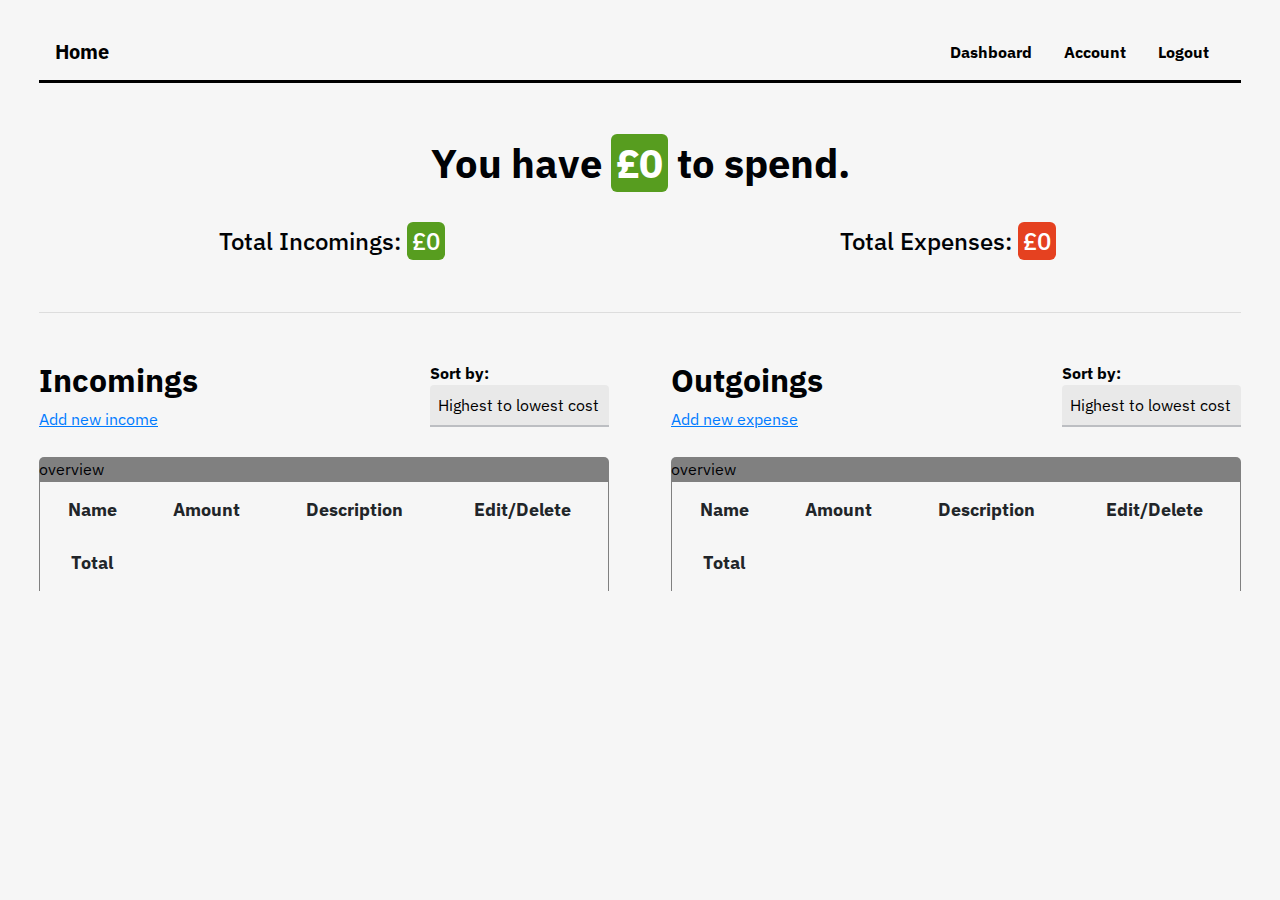
<file: index.html>
<!doctype html>
<html lang="en">

<head>
    <!-- Required meta tags -->
    <meta charset="utf-8">
    <meta name="viewport" content="width=device-width, initial-scale=1, shrink-to-fit=no">

    <!-- Bootstrap CSS -->
    <link rel="stylesheet" href="https://stackpath.bootstrapcdn.com/bootstrap/4.3.1/css/bootstrap.min.css"
        integrity="sha384-ggOyR0iXCbMQv3Xipma34MD+dH/1fQ784/j6cY/iJTQUOhcWr7x9JvoRxT2MZw1T" crossorigin="anonymous">

    <!-- Styles and Fonts -->
    <link rel="stylesheet" type="text/css" href="../css/style.css">
    <link href="https://fonts.googleapis.com/css?family=IBM+Plex+Mono|IBM+Plex+Sans:400,400i,700,700i&amp;display=swap"
        rel="stylesheet">

    <!-- Title -->
    <title>Budgeting and Bills</title>
</head>

<body class="wrap">
    <main class="container-fluid">

        <!-- Navbar -->
        <nav class="navbar navbar-expand">
            <div class="container-fluid">
                <div class="navbar-header">
                    <a class="navbar-brand" href="#">Home</a>
                </div>
                <ul class="nav navbar-nav navbar-right">
                    <li><a href="#index.html"><span class=""></span>Dashboard</a></li>
                    <li><a href="#"><span class=""></span>Account</a></li>
                    <li><a href="#"><span class=""></span>Logout</a></li>
                </ul>
            </div>
        </nav><br>

        <!-- Overview Panel -->
        <section class="overview-section">
            <div>
                <h1 class="text-center">You have <span class="monthly-total"> </span> to spend.</h1>
            </div>
            <div class="row">
                <div class="col totals-overview">
                    <h4 class="text-center">Total Incomings: <span class="monthly-total-income"> </span></h4>
                </div>
                <div class="col totals-overview">
                    <h4 class="text-center">Total Expenses: <span class="monthly-total-expense"> </span></h4>
                </div>
            </div>

        </section>

        <hr>

        <!--EXPENSES AND INCOMINGS INPUT PANEL -->
        <section class="row main-row">

            <!-- MODAL FOR INPUTING NEW INCOME -->
            <form action="" method="POST" id="form1">
                <div class="modal" id="incomeModal">
                    <div class="modal-dialog">
                        <div class="modal-content">

                            <!-- Modal Header -->
                            <div class="modal-header">
                                <h3 class="modal-title">Add new income</h3>
                                <button type="button" class="close" data-dismiss="modal">&times;</button>
                            </div>

                            <!-- Modal body -->
                            <div class="modal-body">
                                <div class="form-field">
                                    <label><b>Income name</b></label><br>
                                    <input type="text" name="name" value="" id="income-name" placeholder="Rent"
                                        list="incomings" required />
                                </div>
                                <div class="form-field">
                                    <label><b>Income description</b></label>
                                    <textarea name="description" cols="40" rows="3" id="income-description"
                                        placeholder="Home, home on the range"></textarea> </div>
                                <div class="form-field">
                                    <label><b>Amount(in £)</b></label><br>
                                    <input type="text" name="amount" value="" id="income-amount" placeholder="400"
                                        required />
                                </div>
                            </div>

                            <!-- Modal footer -->
                            <div class="modal-footer">
                                <!-- <button type="button" class="btn btn-danger mr-auto" data-dismiss="modal">Cancel</button> -->
                                <button type="submit" value="+" class="btn btn-success btn-block" id="income-button"
                                    data-dismiss="modal">Add</button>
                            </div>
                        </div>
                    </div>
                </div>
            </form>

            <!-- MODAL FOR INPUTING NEW EXPENSE -->
            <form action="" method="POST" id="form2">
                <div class="modal" id="expenseModal">
                    <div class="modal-dialog">
                        <div class="modal-content">

                            <!-- Modal Header -->
                            <div class="modal-header">
                                <h3 class="modal-title">Add new expense</h3>
                                <button type="button" class="close" data-dismiss="modal">&times;</button>
                            </div>

                            <!-- Modal body -->
                            <div class="modal-body">
                                <div class="form-field">
                                    <label><b>Expense name</b></label><br>
                                    <input type="text" name="name" value="" id="expense-name" placeholder="Rent"
                                        list="outgoings">
                                </div>
                                <div class="form-field">
                                    <label><b>Expense description</b></label>
                                    <textarea name="description" cols="40" rows="3" id="expense-description"
                                        placeholder="Home, home on the range"></textarea> </div>
                                <div class="form-field">
                                    <label><b>Amount(in £)</b></label><br>
                                    <input type="text" name="amount" value="" id="expense-amount" placeholder="400">
                                </div>
                            </div>

                            <!-- Modal footer -->
                            <div class="modal-footer">
                                <!-- <button type="button" class="btn btn-danger mr-auto" data-dismiss="modal">Cancel</button> -->
                                <button type="submit" value="-" class="btn btn-success btn-block" id="expense-button"
                                    data-dismiss="modal">Add</button>
                            </div>

                        </div>
                    </div>
                </div>
            </form>

            <!-- MODAL FOR EDITING EXPENSE -->
            <form action="" method="POST" id="form3">
                <div class="modal" id="editExpenseModal">
                    <div class="modal-dialog">
                        <div class="modal-content">

                            <!-- Modal Header -->
                            <div class="modal-header">
                                <h3 class="modal-title">Edit expense</h3>
                                <button type="button" class="close" data-dismiss="modal">&times;</button>
                            </div>

                            <!-- Modal body -->
                            <div class="modal-body">
                                <div class="form-field">
                                    <label><b>Change name</b></label><br>
                                    <input type="text" name="name" value="" id="expense-name" placeholder="Rent"
                                        list="outgoings">
                                </div>
                                <div class="form-field">
                                    <label><b>Expense description</b></label>
                                    <textarea name="description" cols="40" rows="3" id="expense-description"
                                        placeholder="Home, home on the range"></textarea> </div>
                                <div class="form-field">
                                    <label><b>Amount(in £)</b></label><br>
                                    <input type="text" name="amount" value="" id="expense-amount" placeholder="400">
                                </div>
                            </div>

                            <!-- Modal footer -->
                            <div class="modal-footer">
                                <!-- <button type="button" class="btn btn-danger mr-auto" data-dismiss="modal">Cancel</button> -->
                                <button type="submit" value="-" class="btn btn-success btn-block" id="expense-button"
                                    data-dismiss="modal">Add</button>
                            </div>

                        </div>
                    </div>
                </div>
            </form>


            <!-- INCOME -->
            <section class="col incomes">
                <header class="head">
                    <div class="left">
                        <h2>Incomings</h2>
                        <a id="new_income" data-toggle="modal" data-target="#incomeModal" href="#incomeModal">Add new
                            income</a>
                    </div>
                    <form class="right">
                        <labe><b>Sort by:</b></labe><br>
                        <select id="income-select">
                            <option value="high-low">Highest to lowest cost</option>
                            <option value="low-high">Lowest to highest cost</option>
                            <option value="alphabetically">Alphabetically</option>
                        </select>
                    </form>
                </header>

                <br><br>

                <!-- <div class="items_lists_incomes">
                    <div class="landing tac row">
                        <h2 class="mb2">No expenses to show</h2>
                        <p class="mb0">You\'ve got no bills to pay at the moment. <a href="/bills/add">Add one</a> if
                            you need to!</p>
                    </div>
                </div> -->

                <!-- paste incomes table here -->
                <!-- <div class="landing tac">
                        <h2 class="mb2">No expenses to show</h2>
                        <p class="mb0">You've got no bills to pay at the moment. <a href="/bills/add">Add one</a> if you
                            need to!</p>
                    </div> -->



                <!-- <div class="landing tac">
                        <h2 class="mb2">No income to show</h2>
                        <p class="mb0">You've got no bills to pay at the moment. <a href="/bills/add">Add one</a> if you
                            need to!</p>
                    </div> -->
                <div aria-hidden="true" class="breakdown flex">
                    <div class="breakdown-section">overview</div>
                </div>

                <table class="table" id="income_list">
                    <!-- <col span="4" style="border-top: 1px solid lightgray;" /> -->
                    <!-- <thead>
                        <tr>
                            <th>Name</th>
                            <th class="table_float_right">Amount</th>
                            <th>Description</th>
                            <th>Edit/Delete</th>
                        </tr>
                    </thead> -->
                    <tbody class="income_container">
                        <tr style="border-bottom: 2px solid black;">
                            <th class="table-heading">Name</th>
                            <th class="table_float_right table-heading">Amount</th>
                            <th class="table-heading">Description</th>
                            <th class="table-heading">Edit/Delete</th>
                        </tr>
                    </tbody>
                    <tfoot>
                        <tr class="no-bottom-border" style="border-top: 2px solid black;">
                            <th class="table_float_right table-heading">Total</th>
                            <td id="income-table-total"  class="table_float_right"></td>
                            <td colspan="2"></td>
                        </tr>
                    </tfoot>
                </table>


            </section>

            <!-- EXPENSES -->
            <section class="col expenses">
                <header class="head">
                    <div class="left">
                        <h2>Outgoings</h2>
                        <a id="new_expense" data-toggle="modal" data-target="#expenseModal" href="#expenseModal">Add new
                            expense</a>
                    </div>
                    <form class="right">
                        <labe><b>Sort by:</b></labe><br>
                        <select id="expenses-select">
                            <option value="high-low">Highest to lowest cost</option>
                            <option value="low-high">Lowest to highest cost</option>
                            <option value="alphabetically">Alphabetically</option>
                        </select>
                    </form>
                </header>

                <br><br>

                <div class="items_lists_expenses"></div>

                <!-- paste expenses table here -->




                <div aria-hidden="true" class="breakdown flex">
                    <div class="breakdown-section">overview</div>
                </div>
                <table class="table" id="expenses_list">
                    <!-- <thead>
                        <tr>
                            <th>Name</th>
                            <th>Amount</th>
                            <th>Description</th>
                            <th>Edit/Delete</th>
                        </tr>
                    </thead> -->
                    <tbody class="expenses_container">
                        <tr style="border-bottom: 2px solid black;">
                            <th class="table-heading">Name</th>
                            <th class="table_float_right table-heading">Amount</th>
                            <th class="table-heading">Description</th>
                            <th class="table-heading">Edit/Delete</th>
                        </tr>
                        <!-- <tr id="expense-0">
                                <td class="expense_name_row">Rent</td>
                                <td class="expense_amount_row">1300</td>
                                <td class="expense_description_row">Rent</td>
                                <td class="delete_edit_expense"><a class="edit_expense_button">Edit</a> | <a class="delete_expense_button">Delete</a></td>
                            </tr> -->
                    </tbody>
                    <tfoot>
                        <tr style="border-top: 2px solid black;">
                            <th class="table_float_right table-heading" >Total</th>
                            <td id="expense-table-total" class="table_float_right"></td>
                            <td colspan="2"></td>
                        </tr>
                    </tfoot>
                </table>
            </section>
        </section>
    </main>

    <footer>
    </footer>


    <!-- My script -->
    <script src="../scripts/script.js"></script>


    <!-- jQuery first, then Popper.js, then Bootstrap JS -->
    <script src="https://code.jquery.com/jquery-3.3.1.slim.min.js"
        integrity="sha384-q8i/X+965DzO0rT7abK41JStQIAqVgRVzpbzo5smXKp4YfRvH+8abtTE1Pi6jizo" crossorigin="anonymous">
    </script>
    <script src="https://cdnjs.cloudflare.com/ajax/libs/popper.js/1.14.7/umd/popper.min.js"
        integrity="sha384-UO2eT0CpHqdSJQ6hJty5KVphtPhzWj9WO1clHTMGa3JDZwrnQq4sF86dIHNDz0W1" crossorigin="anonymous">
    </script>
    <script src="https://stackpath.bootstrapcdn.com/bootstrap/4.3.1/js/bootstrap.min.js"
        integrity="sha384-JjSmVgyd0p3pXB1rRibZUAYoIIy6OrQ6VrjIEaFf/nJGzIxFDsf4x0xIM+B07jRM" crossorigin="anonymous">
    </script>
</body>

</html>
</file>
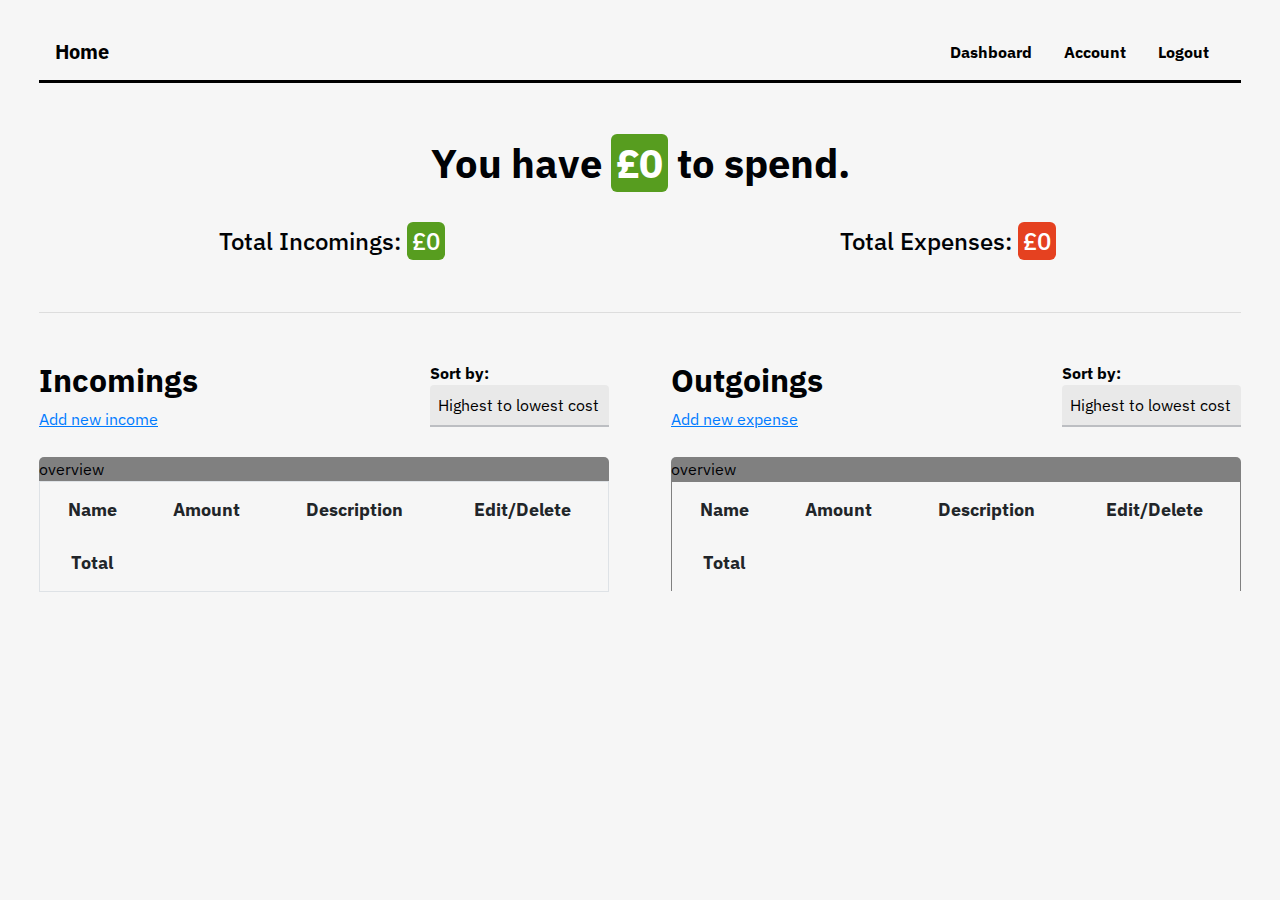
<file: pages/index.html>
<!doctype html>
<html lang="en">

<head>
    <!-- Required meta tags -->
    <meta charset="utf-8">
    <meta name="viewport" content="width=device-width, initial-scale=1, shrink-to-fit=no">

    <!-- Bootstrap CSS -->
    <link rel="stylesheet" href="https://stackpath.bootstrapcdn.com/bootstrap/4.3.1/css/bootstrap.min.css"
        integrity="sha384-ggOyR0iXCbMQv3Xipma34MD+dH/1fQ784/j6cY/iJTQUOhcWr7x9JvoRxT2MZw1T" crossorigin="anonymous">

    <!-- Styles and Fonts -->
    <link rel="stylesheet" type="text/css" href="../css/style.css">
    <link href="https://fonts.googleapis.com/css?family=IBM+Plex+Mono|IBM+Plex+Sans:400,400i,700,700i&amp;display=swap"
        rel="stylesheet">

    <!-- Title -->
    <title>Budgeting and Bills</title>
</head>

<body class="wrap">
    <main class="container-fluid">

        <!-- Navbar -->
        <nav class="navbar navbar-expand">
            <div class="container-fluid">
                <div class="navbar-header">
                    <a class="navbar-brand" href="#">Home</a>
                </div>
                <ul class="nav navbar-nav navbar-right">
                    <li><a href="#index.html"><span class=""></span>Dashboard</a></li>
                    <li><a href="#"><span class=""></span>Account</a></li>
                    <li><a href="#"><span class=""></span>Logout</a></li>
                </ul>
            </div>
        </nav><br>

        <!-- Overview Panel -->
        <section class="overview-section">
            <div>
                <h1 class="text-center">You have <span class="monthly-total"> </span> to spend.</h1>
            </div>
            <div class="row">
                <div class="col totals-overview">
                    <h4 class="text-center">Total Incomings: <span class="monthly-total-income"> </span></h4>
                </div>
                <div class="col totals-overview">
                    <h4 class="text-center">Total Expenses: <span class="monthly-total-expense"> </span></h4>
                </div>
            </div>

        </section>

        <hr>

        <!--EXPENSES AND INCOMINGS INPUT PANEL -->
        <section class="row main-row">

            <!-- MODAL FOR INPUTING NEW INCOME -->
            <form action="" method="POST" id="form1">
                <div class="modal" id="incomeModal">
                    <div class="modal-dialog">
                        <div class="modal-content">

                            <!-- Modal Header -->
                            <div class="modal-header">
                                <h3 class="modal-title">Add new income</h3>
                                <button type="button" class="close" data-dismiss="modal">&times;</button>
                            </div>

                            <!-- Modal body -->
                            <div class="modal-body">
                                <div class="form-field">
                                    <label><b>Income name</b></label><br>
                                    <input type="text" name="name" value="" id="income-name" placeholder="Rent"
                                        list="incomings" required/>
                                </div>
                                <div class="form-field">
                                    <label><b>Income description</b></label>
                                    <textarea name="description" cols="40" rows="3" id="income-description"
                                        placeholder="Home, home on the range"></textarea> </div>
                                <div class="form-field">
                                    <label><b>Amount(in £)</b></label><br>
                                    <input type="text" name="amount" value="" id="income-amount" placeholder="400" required/>
                                </div>
                            </div>

                            <!-- Modal footer -->
                            <div class="modal-footer">
                                <!-- <button type="button" class="btn btn-danger mr-auto" data-dismiss="modal">Cancel</button> -->
                                <button type="submit" value="+" class="btn btn-success btn-block" id="income-button" data-dismiss="modal">Add</button>
                            </div>
                        </div>
                    </div>
                </div>
            </form>

            <!-- MODAL FOR INPUTING NEW EXPENSE -->
            <form action="" method="POST" id="form2">
                <div class="modal" id="expenseModal">
                    <div class="modal-dialog">
                        <div class="modal-content">

                            <!-- Modal Header -->
                            <div class="modal-header">
                                <h3 class="modal-title">Add new expense</h3>
                                <button type="button" class="close" data-dismiss="modal">&times;</button>
                            </div>

                            <!-- Modal body -->
                            <div class="modal-body">
                                <div class="form-field">
                                    <label><b>Expense name</b></label><br>
                                    <input type="text" name="name" value="" id="expense-name" placeholder="Rent"
                                        list="outgoings">
                                </div>
                                <div class="form-field">
                                    <label><b>Expense description</b></label>
                                    <textarea name="description" cols="40" rows="3" id="expense-description"
                                        placeholder="Home, home on the range"></textarea> </div>
                                <div class="form-field">
                                    <label><b>Amount(in £)</b></label><br>
                                    <input type="text" name="amount" value="" id="expense-amount" placeholder="400">
                                </div>
                            </div>

                            <!-- Modal footer -->
                            <div class="modal-footer">
                                <!-- <button type="button" class="btn btn-danger mr-auto" data-dismiss="modal">Cancel</button> -->
                                <button type="submit" value="-" class="btn btn-success btn-block" id="expense-button"
                                    data-dismiss="modal">Add</button>
                            </div>

                        </div>
                    </div>
                </div>
            </form>

            <!-- MODAL FOR EDITING EXPENSE -->
            <form action="" method="POST" id="form3">
                <div class="modal" id="editExpenseModal">
                    <div class="modal-dialog">
                        <div class="modal-content">

                            <!-- Modal Header -->
                            <div class="modal-header">
                                <h3 class="modal-title">Edit expense</h3>
                                <button type="button" class="close" data-dismiss="modal">&times;</button>
                            </div>

                            <!-- Modal body -->
                            <div class="modal-body">
                                <div class="form-field">
                                    <label><b>Change name</b></label><br>
                                    <input type="text" name="name" value="" id="expense-name" placeholder="Rent"
                                        list="outgoings">
                                </div>
                                <div class="form-field">
                                    <label><b>Expense description</b></label>
                                    <textarea name="description" cols="40" rows="3" id="expense-description"
                                        placeholder="Home, home on the range"></textarea> </div>
                                <div class="form-field">
                                    <label><b>Amount(in £)</b></label><br>
                                    <input type="text" name="amount" value="" id="expense-amount" placeholder="400">
                                </div>
                            </div>

                            <!-- Modal footer -->
                            <div class="modal-footer">
                                <!-- <button type="button" class="btn btn-danger mr-auto" data-dismiss="modal">Cancel</button> -->
                                <button type="submit" value="-" class="btn btn-success btn-block" id="expense-button"
                                    data-dismiss="modal">Add</button>
                            </div>

                        </div>
                    </div>
                </div>
            </form>


            <!-- INCOME -->
            <section class="col incomes">
                <header class="head">
                    <div class="left">
                        <h2>Incomings</h2>
                        <a id="new_income" data-toggle="modal" data-target="#incomeModal" href="#incomeModal">Add new
                            income</a>
                    </div>
                    <form class="right">
                        <labe><b>Sort by:</b></labe><br>
                        <select id="income-select">
                            <option value="high-low">Highest to lowest cost</option>
                            <option value="low-high">Lowest to highest cost</option>
                            <option value="alphabetically">Alphabetically</option>
                        </select>
                    </form>
                </header>

                <br><br>

                <!-- <div class="items_lists_incomes">
                    <div class="landing tac row">
                        <h2 class="mb2">No expenses to show</h2>
                        <p class="mb0">You\'ve got no bills to pay at the moment. <a href="/bills/add">Add one</a> if
                            you need to!</p>
                    </div>
                </div> -->

                <!-- paste incomes table here -->
                <!-- <div class="landing tac">
                        <h2 class="mb2">No expenses to show</h2>
                        <p class="mb0">You've got no bills to pay at the moment. <a href="/bills/add">Add one</a> if you
                            need to!</p>
                    </div> -->



                <!-- <div class="landing tac">
                        <h2 class="mb2">No income to show</h2>
                        <p class="mb0">You've got no bills to pay at the moment. <a href="/bills/add">Add one</a> if you
                            need to!</p>
                    </div> -->
                <div aria-hidden="true" class="breakdown flex">
                    <div class="breakdown-section">overview</div>
                </div>

                <table class="table table-bordered" id="income_list">
                    <!-- <col span="4" style="border-top: 1px solid lightgray;" /> -->
                    <thead>
                        <tr>
                            <th>Name</th>
                            <th class="table_float_right">Amount</th>
                            <th>Description</th>
                            <th>Edit/Delete</th>
                        </tr>
                    </thead>
                    <tbody class="income_container">

                    </tbody>
                    <tfoot>
                        <tr class="no-bottom-border">
                            <th class="table_float_right">Total</th>
                            <td></td>
                            <td colspan="2"></td>
                        </tr>
                    </tfoot>
                </table>


            </section>

            <!-- EXPENSES -->
            <section class="col expenses">
                <header class="head">
                    <div class="left">
                        <h2>Outgoings</h2>
                        <a id="new_expense" data-toggle="modal" data-target="#expenseModal" href="#expenseModal">Add new
                            expense</a>
                    </div>
                    <form class="right">
                        <labe><b>Sort by:</b></labe><br>
                        <select id="expenses-select">
                            <option value="high-low">Highest to lowest cost</option>
                            <option value="low-high">Lowest to highest cost</option>
                            <option value="alphabetically">Alphabetically</option>
                        </select>
                    </form>
                </header>

                <br><br>

                <div class="items_lists_expenses"></div>

                <!-- paste expenses table here -->




                <div aria-hidden="true" class="breakdown flex">
                    <div class="breakdown-section">overview</div>
                </div>
                <table class="table" id="expenses_list">
                    <thead>
                        <tr>
                            <th>Name</th>
                            <th>Amount</th>
                            <th>Description</th>
                            <th>Edit/Delete</th>
                        </tr>
                    </thead>
                    <tbody class="expenses_container">
                        <!-- <tr id="expense-0">
                                <td class="expense_name_row">Rent</td>
                                <td class="expense_amount_row">1300</td>
                                <td class="expense_description_row">Rent</td>
                                <td class="delete_edit_expense"><a class="edit_expense_button">Edit</a> | <a class="delete_expense_button">Delete</a></td>
                            </tr> -->
                    </tbody>
                    <tfoot>
                        <tr>
                            <th>Total</th>
                            <td></td>
                            <td colspan="2"></td>
                        </tr>
                    </tfoot>
                </table>
            </section>
        </section>
    </main>

    <footer>
    </footer>


    <!-- My script -->
    <script src="../scripts/script.js"></script>


    <!-- jQuery first, then Popper.js, then Bootstrap JS -->
    <script src="https://code.jquery.com/jquery-3.3.1.slim.min.js"
        integrity="sha384-q8i/X+965DzO0rT7abK41JStQIAqVgRVzpbzo5smXKp4YfRvH+8abtTE1Pi6jizo" crossorigin="anonymous">
    </script>
    <script src="https://cdnjs.cloudflare.com/ajax/libs/popper.js/1.14.7/umd/popper.min.js"
        integrity="sha384-UO2eT0CpHqdSJQ6hJty5KVphtPhzWj9WO1clHTMGa3JDZwrnQq4sF86dIHNDz0W1" crossorigin="anonymous">
    </script>
    <script src="https://stackpath.bootstrapcdn.com/bootstrap/4.3.1/js/bootstrap.min.js"
        integrity="sha384-JjSmVgyd0p3pXB1rRibZUAYoIIy6OrQ6VrjIEaFf/nJGzIxFDsf4x0xIM+B07jRM" crossorigin="anonymous">
    </script>
</body>

</html>
</file>
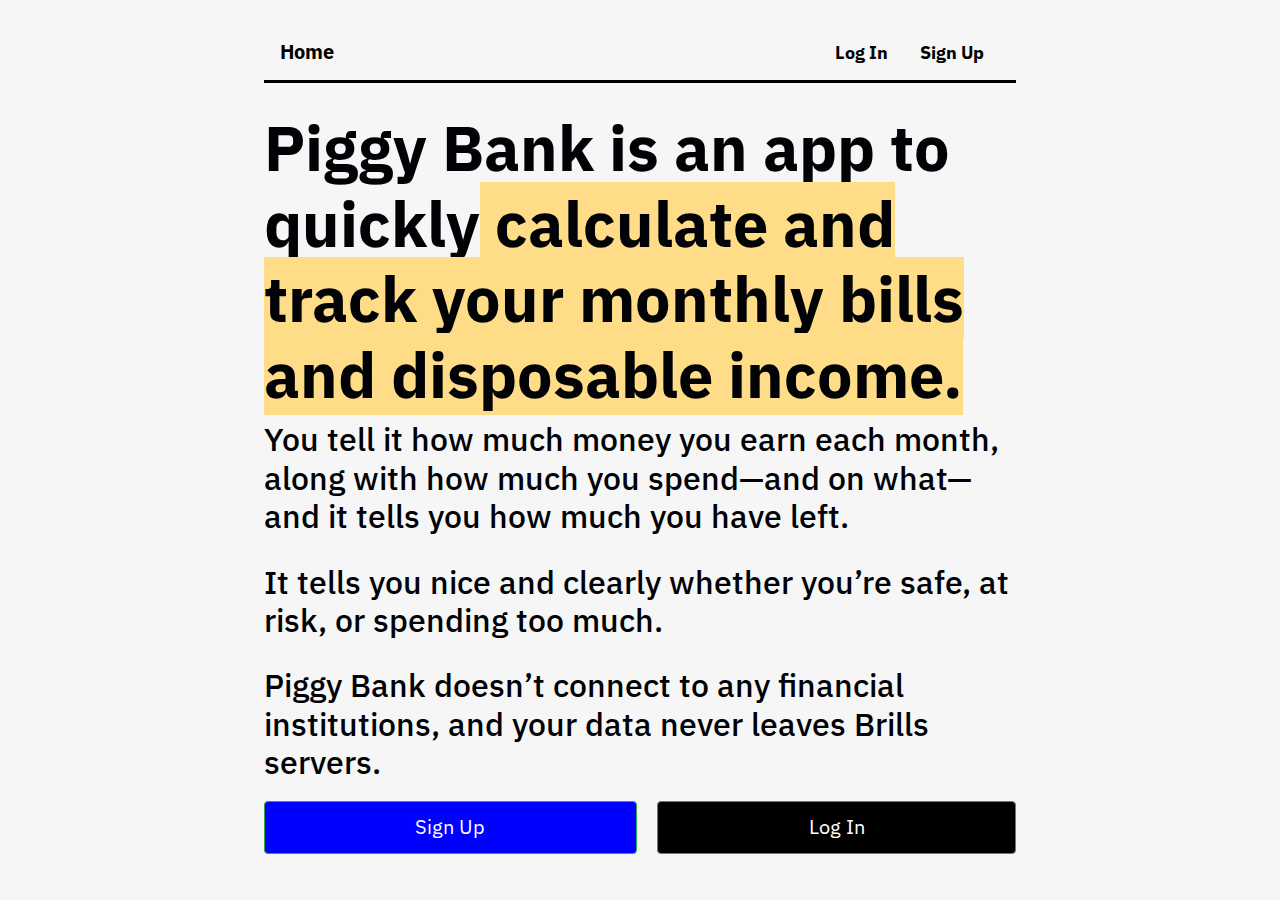
<file: home.html>
<!doctype html>

<html lang="en">

<head>

    <!-- Bootstrap CSS -->
    <link rel="stylesheet" href="https://stackpath.bootstrapcdn.com/bootstrap/4.3.1/css/bootstrap.min.css"
        integrity="sha384-ggOyR0iXCbMQv3Xipma34MD+dH/1fQ784/j6cY/iJTQUOhcWr7x9JvoRxT2MZw1T" crossorigin="anonymous">

    <!-- Styles and Fonts -->
    <link rel="stylesheet" type="text/css" href="css/signin.css">
    <link href="https://fonts.googleapis.com/css?family=IBM+Plex+Mono|IBM+Plex+Sans:400,400i,700,700i&amp;display=swap"
        rel="stylesheet">


    <meta name="google-signin-scope" content="profile email">
    <meta name="google-signin-client_id" content="YOUR_CLIENT_ID.apps.googleusercontent.com">
    <script src="https://apis.google.com/js/platform.js" async defer></script>
</head>

<body class="wrap">
    <!-- Navbar -->
    <nav class="navbar navbar-expand">
        <div class="container-fluid">
            <div class="navbar-header">
                <a class="navbar-brand" href="#">Home</a>
            </div>
            <ul class="nav navbar-nav navbar-right">
                <li><a href="#signin.html"><span class=""></span>Log In</a></li>
                <li><a href="#login.html"><span class=""></span>Sign Up</a></li>
            </ul>
        </div>
    </nav><br>

    <h1 style="font-size:3.5em">Piggy Bank is an app to quickly<span style="background-color:#fd8"> calculate and track your monthly bills and disposable
            income.</span></h1>

    <h2>You tell it how much money you earn each month, along with how much you spend—and on what—and it tells you how
        much you have left.</h2><br>

    <h2>It tells you nice and clearly whether you’re safe, at risk, or spending too much.</h2><br>

    <h2>Piggy Bank doesn’t connect to any financial institutions, and your data never leaves Brills servers.</h2>
    
    <div style="display: flex; margin-top: 1.1em;" >
        <button type="button" class="btn btn-success" style="background-color: blue; display: inline-block; flex-grow: 1; margin-right:0.5em; padding:0.5em; font-size: 1.125em;">Sign Up</button>
        <button type="button" class="btn btn-success" style="background-color: black; display: inline-block; flex-grow: 1; margin-left:0.5em; padding:0.5em; font-size: 1.125em;">Log In</button>
    </div>


</body>

</html>
</file>
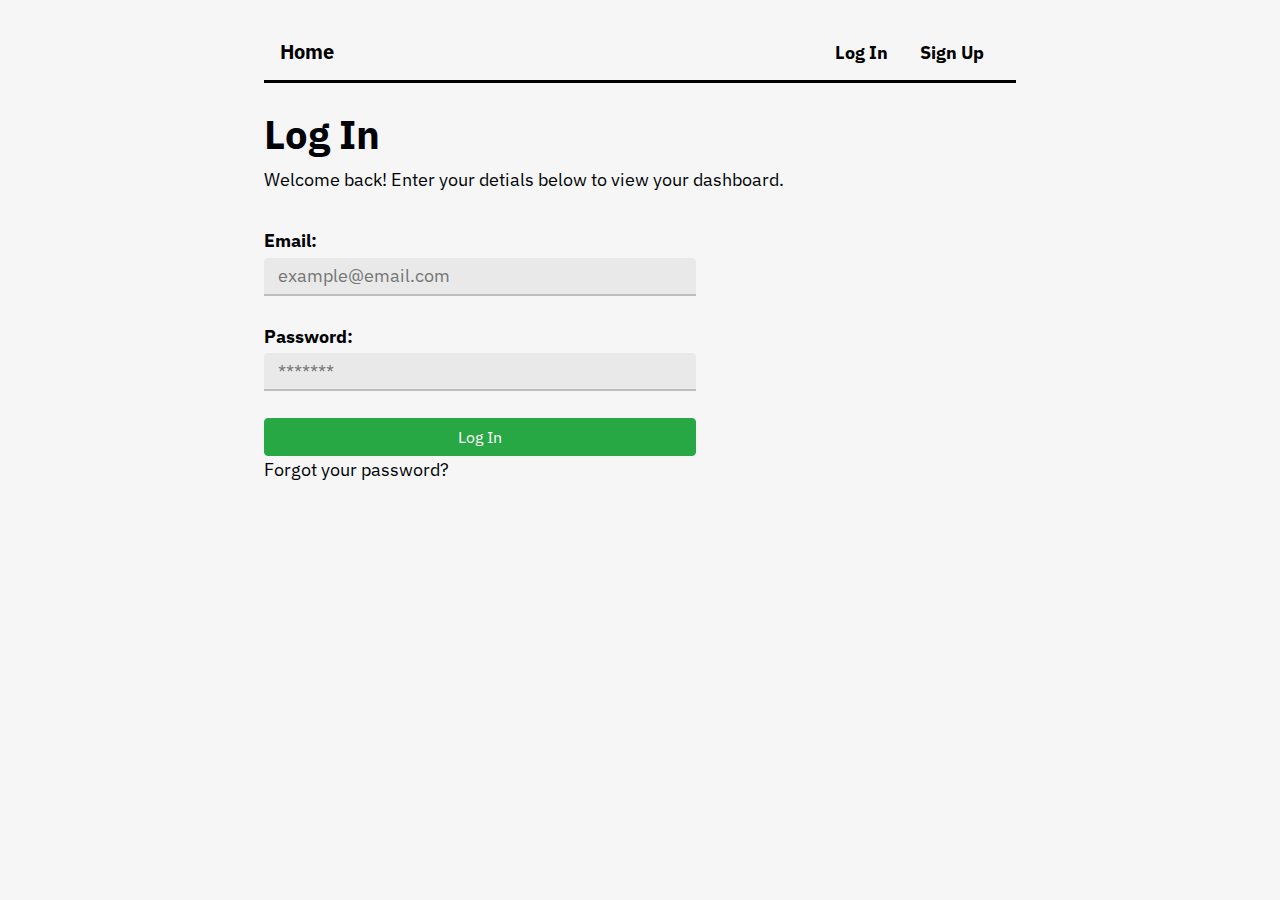
<file: login.html>
<!doctype html>

<html lang="en">
  <head>

    
    <link rel="stylesheet" href="https://stackpath.bootstrapcdn.com/bootstrap/4.3.1/css/bootstrap.min.css"
        integrity="sha384-ggOyR0iXCbMQv3Xipma34MD+dH/1fQ784/j6cY/iJTQUOhcWr7x9JvoRxT2MZw1T" crossorigin="anonymous">

    <link rel="stylesheet" type="text/css" href="css/signin.css">
    <link href="https://fonts.googleapis.com/css?family=IBM+Plex+Mono|IBM+Plex+Sans:400,400i,700,700i&amp;display=swap"
        rel="stylesheet">

    <script src="https://apis.google.com/js/platform.js" async defer></script>
    <meta name="google-signin-client_id" content="754457099576-ct2u9jaqr2382jcs7qcq4e2cdpkpert0.apps.googleusercontent.com">
  </head>
  <body class="wrap">
    <nav class="navbar navbar-expand">
        <div class="container-fluid">
            <div class="navbar-header">
                <a class="navbar-brand" href="#">Home</a>
            </div>
            <ul class="nav navbar-nav navbar-right">
                <li><a href="#"><span class=""></span>Log In</a></li>
                <li><a href="#"><span class=""></span>Sign Up</a></li>
            </ul>
        </div>
    </nav><br>

    <h1>Log In</h1>

    <p>Welcome back! Enter your detials below to view your dashboard.</p>

    <form class="log-in-form">
      <label><b>Email:</b></label>
      <input type="text" placeholder="example@email.com" required />
      <label><b>Password:</b></label>
      <input type="text" placeholder="*******" required /><br>
    
      <button type="submit" class="btn btn-success btn-block">Log In</button>
      <div class="g-signin2" data-onsuccess="onSignIn"></div>
      <a>Forgot your password?</a>


    </form>

    <script src="login.js"></script>


  </body>
</html>
</file>
<file: css/style.css>
:root {
    --highlight: #e54120;
    --gray0: #000205;
    --gray1: #36393f;
    --gray2: #bcbec2;
    --gray3: #f6f6f6;
    --red: #e54120;
    --text: var(--gray0);
    --meta: var(--gray1);
    --divider: var(--gray2);
    --background: var(--gray3);
    --safe: #579d1f;
    --unsafe: var(--red);
    --frugal: #ff9900;
    --inputBg: rgba(0, 0, 0, 0.05);
    --inputFocus: rgba(4, 89, 219, 0.1);
    --inputFocusBorder: #0459db;
}

body {
    font-family: 'IBM Plex Sans', sans-serif;
    color: var(--text);
    background-color: var(--background);
}


h1,
h3 {
    font-weight: bold;
    /* margin-bottom: 3rem; */
}

h2 {
    font-weight: bold;
}


th {
    text-align: center;
}

hr {
    margin-top: 3rem;
    margin-bottom: 3rem;
}

a {
    text-decoration: underline;
}

select {
    box-sizing: border-box;
    padding: .25em .75em;
    background-color: var(--inputBg);
    -webkit-appearance: none;
    appearance: none;
    border: none;
    border-bottom: 2px solid var(--divider);
    border-radius: 4px 4px 0 0;
    background: var(--inputBg);
    padding: 0.5rem;
    -webkit-appearance: none;
    -moz-appearance: none;
    appearance: none;
    /* Remove default arrow */
}



/* table {
    margin-top: 3em;
    border-top-right-radius: 5px;
    border-top-left-radius: 5px;
    border-collapse: separate;
    border-top: 1px solid gray;
    border-left: 1px solid gray;
    border-right: 1px solid gray;
    font-size: 1.15em;
}

.table>tbody>tr>td, .table>tbody>tr>th,
.table>tfoot>tr>td, .table>tfoot>tr>th,
.table>thead>tr>td, .table>thead>tr>th
{
  border: 0
}

.table>tfoot>tr>td, .table>tfoot>tr>th {
    border: 1px solid black'
} */

.table>tbody>tr>td,
.table>tbody>tr>th,
.table>tfoot>tr>td,
.table>tfoot>tr>th,
.table>thead>tr>td,
.table>thead>tr>th {
    border: 0
}

.breakdown {
    margin-top: 3em;
    background-color: gray;
    border-top-right-radius: 5px;
    border-top-left-radius: 5px;
}

table {

    border-top: 1px solid gray;
    border-left: 1px solid gray;
    border-right: 1px solid gray;
    font-size: 1.15em;
    border-collapse: separate;
    border-spacing: 2px;
    border-color: grey;
}

thead {
    display: table-header-group;
    vertical-align: middle;
}

tbody {
    display: table-row-group;
    vertical-align: middle;
}

tfoot {
    display: table-footer-group;
    vertical-align: middle;
}

.navbar {
    background-color: var(--background);
    border-bottom: 3px solid black;
}

.navbar a {
    font-weight: 700;
    text-decoration: none;
    color: black;
}

.navbar-nav li {
    padding-left: 1rem;
    padding-right: 1rem;
    position: inline;
}

.left {
    float: left;
}

.right {
    float: right;
}

.form__field input,
.form__field select,
.form__field textarea {
    box-sizing: border-box;
    color: inherit;
    width: 100%;
    min-height: 2rem;
    padding: .25em .75em;
    background-color: var(--inputBg);
    -webkit-appearance: none;
    appearance: none;
    border: none;
    border-bottom: 2px solid var(--divider);
    border-radius: 4px 4px 0 0;
    font-weight: 400;
}

.wrap {
    max-width: 84rem;
    padding: 1.5rem;
    margin: 0 auto;
}

.container {
    margin: 0 0 0 0;
}

.incomes {
    margin-right: 1em;
}

.expenses {
    margin-left: 1em;
}

.overview-section {
    margin-top: 2em;
}

.monthly-total, .monthly-total-income{
    background-color: var(--safe);
    border-radius: 6px;
    padding-top: 3px;
    padding-bottom: 3px;
    padding-right: 5px;
    padding-left: 5px;
    color: white;
}

.monthly-total-expense {
    background-color: var(--red);
    border-radius: 6px;
    padding-top: 3px;
    padding-bottom: 3px;
    padding-right: 5px;
    padding-left: 5px;
    color: white;
}

.form-field {
    max-width: 24em;
    margin-bottom: 1.5rem;
}

.form-field input,
.fform-field select,
.form-field textarea {
    box-sizing: border-box;
    color: inherit;
    width: 100%;
    min-height: 2rem;
    padding: .25em .75em;
    background-color: var(--inputBg);
    -webkit-appearance: none;
    appearance: none;
    border: none;
    border-bottom: 2px solid var(--divider);
    border-radius: 4px 4px 0 0;
}

.modal {
    margin: 0 auto;
}

.modal-content {
    background-color: var(--background);
}

.btn-success {
    padding: 0.5em;
    border-radius: 6px;
    color: white;
}

/* .tooltip {
    position: relative;
    display: inline-block;
    border-bottom: 1px dotted black;
  }
  
  .tooltip .tooltiptext {
    visibility: hidden;
    width: 120px;
    background-color: black;
    color: #fff;
    text-align: center;
    border-radius: 6px;
    padding: 5px 0;
  
    /* Position the tooltip */
    /* position: absolute;
    z-index: 1;
  }
  
  .tooltip:hover .tooltiptext {
    visibility: visible;
  } */

  .totals-overview {
      /* border:1px solid var(--gray2);  */
      padding-top: 2em; 
      /* margin: 1em;  */
      border-radius: 6px;"
  }

  .breakdown-section {
    --itemColor: black;
    width: 1.6715830875123%;
  }

  .input-panel {
      margin-top: 2em;
  }

  .edit-delete {
      color: blue;
  }
</file>
<file: css/signin.css>
:root {
    --highlight: #e54120;
    --gray0: #000205;
    --gray1: #36393f;
    --gray2: #bcbec2;
    --gray3: #f6f6f6;
    --red: #e54120;
    --text: var(--gray0);
    --meta: var(--gray1);
    --divider: var(--gray2);
    --background: var(--gray3);
    --safe: #579d1f;
    --unsafe: var(--red);
    --frugal: #ff9900;
    --inputBg: rgba(0, 0, 0, 0.05);
    --inputFocus: rgba(4, 89, 219, 0.1);
    --inputFocusBorder: #0459db;
}

.wrap {
    max-width: 50rem;
    padding: 1.5rem;
    margin: 0 auto;
}


body {
    font-family: "IBM Plex Sans", -apple-system, system-ui;
    color: var(--text);
    font-size:1.125em;
    background-color: var(--background);
}


h1,
h3 {
    font-weight: bold;
    /* margin-bottom: 3rem; */
}


h2 {
    margin-bottom: 0;
}


th {
    text-align: center;
}

hr {
    margin-top: 3rem;
    margin-bottom: 3rem;
}

a {
    text-decoration: underline;
    font-size: 1.125rem;
    cursor: pointer;
}

select {
    box-sizing: border-box;
    padding: .25em .75em;
    background-color: var(--inputBg);
    -webkit-appearance: none;
    appearance: none;
    border: none;
    border-bottom: 2px solid var(--divider);
    border-radius: 4px 4px 0 0;
    background: var(--inputBg);
    padding: 0.5rem;
    -webkit-appearance: none;
    -moz-appearance: none;
    appearance: none;
    /* Remove default arrow */
}

/* SIGN IN PAGE CSS */


input,
select,
textarea {
    box-sizing: border-box;
    color: inherit;
    width: 100%;
    min-height: 2rem;
    padding: .25em .75em;
    background-color: var(--inputBg);
    -webkit-appearance: none;
    appearance: none;
    border: none;
    border-bottom: 2px solid var(--divider);
    border-radius: 4px 4px 0 0;
    font-weight: 400;
    margin-bottom: 1.5em;
    margin-top:-1em;
}

.sign-in-form {
    width: 27rem;
    display: inline-block;
    margin-top:1em;
}

.log-in-form {
    width: 27rem;
    display: inline-block;
    margin-top:1em;
}



.navbar {
    background-color: var(--background);
    border-bottom: 3px solid black;
}

.navbar a {
    font-weight: 700;
    text-decoration: none;
    color: black;
}

.navbar-nav li {
    padding-left: 1rem;
    padding-right: 1rem;
    position: inline;
}


.g-signin2 {
    width: 100%;
}
</file>
